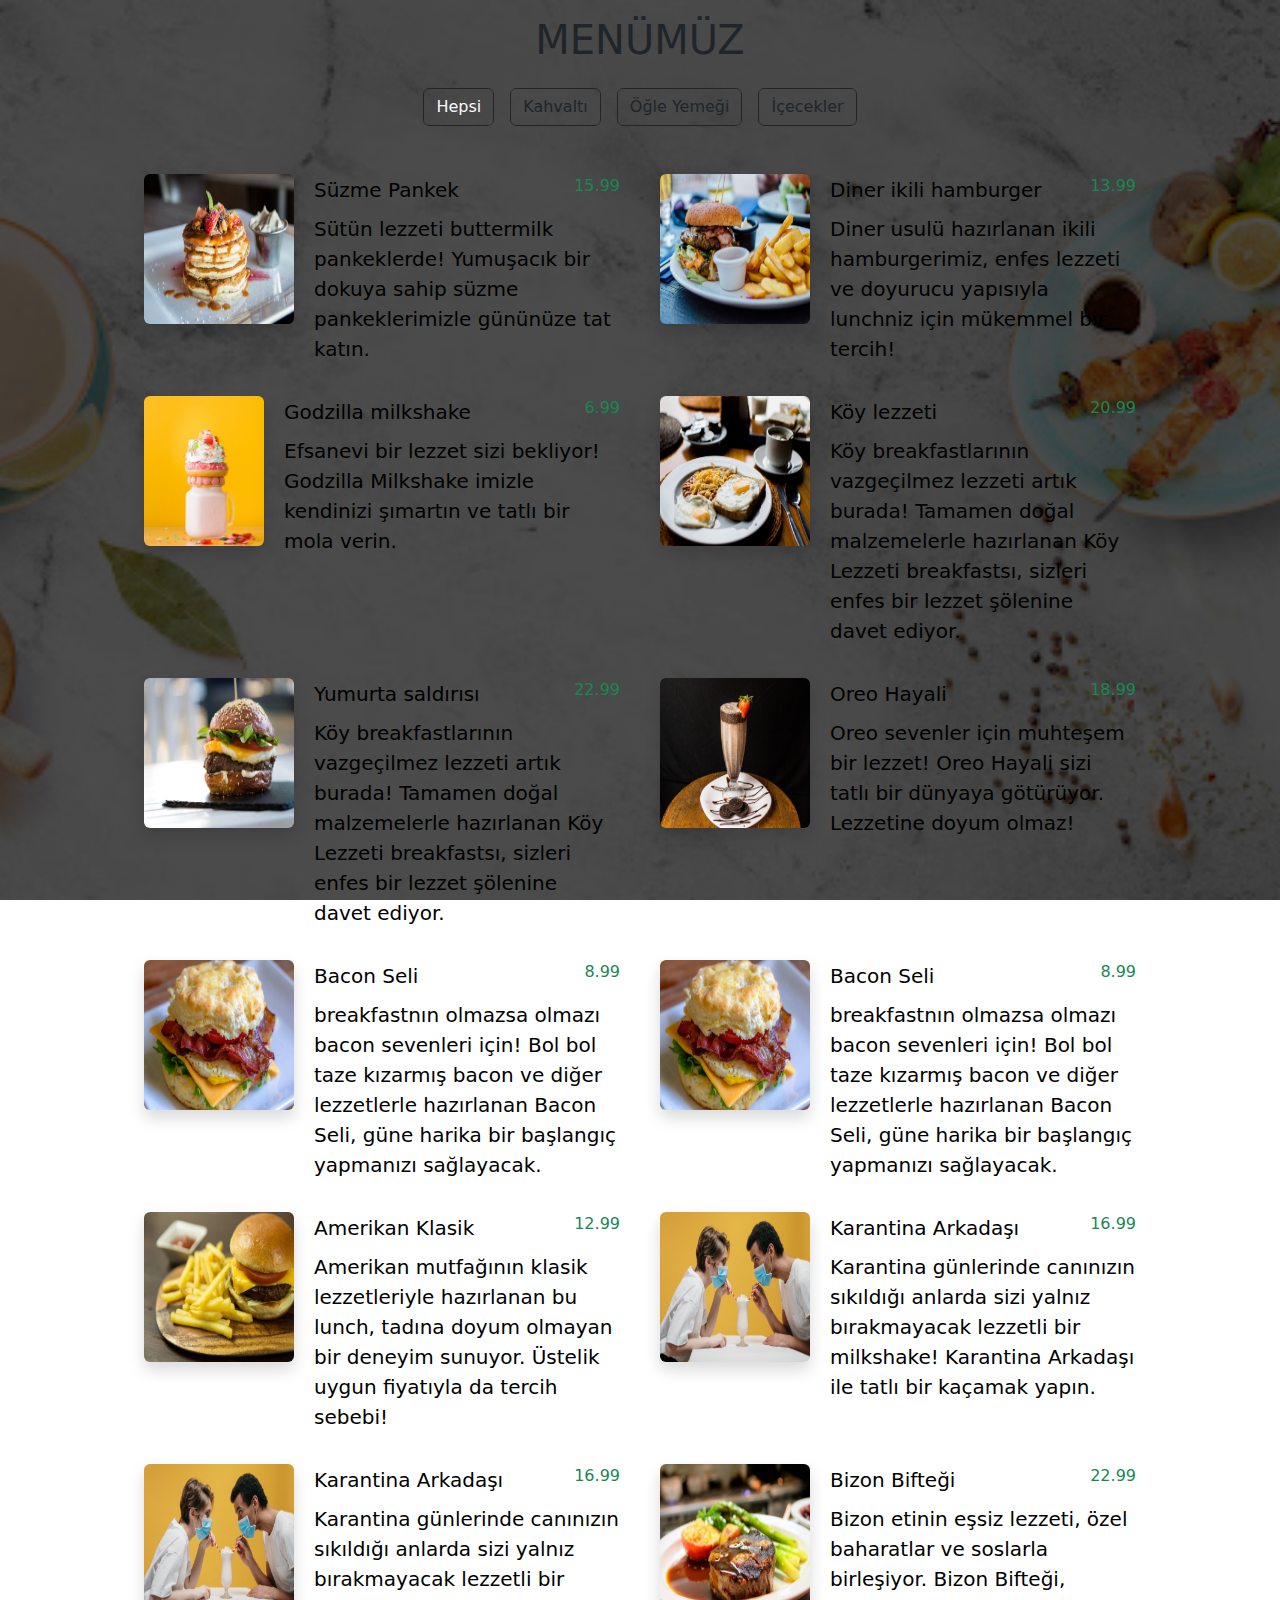
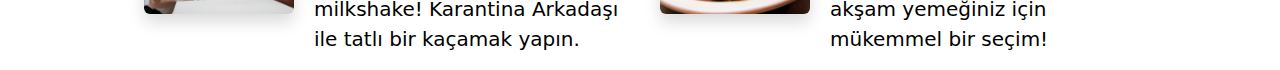
<file: index.html>
<!DOCTYPE html>
<html lang="en">
  <head>
    <meta charset="UTF-8" />
    <meta name="viewport" content="width=device-width, initial-scale=1.0" />
    <title>Document</title>
    <!-- bootstrap -->
    <link
      href="https://cdn.jsdelivr.net/npm/bootstrap@5.3.3/dist/css/bootstrap.min.css"
      rel="stylesheet"
      integrity="sha384-QWTKZyjpPEjISv5WaRU9OFeRpok6YctnYmDr5pNlyT2bRjXh0JMhjY6hW+ALEwIH"
      crossorigin="anonymous"
    />
    <!-- bootstrap icon -->
    <link
      rel="stylesheet"
      href="https://cdn.jsdelivr.net/npm/bootstrap-icons@1.11.3/font/bootstrap-icons.min.css"
    />
    <link rel="stylesheet" href="style.css" />
  </head>
  <body>
    <!-- top area  -->
    <h1 class="text-center my-3">MENÜMÜZ</h1>
    <!-- buttons area -->
    <div
      class="d-flex justify-content-center align-items-center gap-3 mt-4"
      id="buttons-area"
    >
      <button class="btn btn-outline-dark" data-category="all">Hepsi</button>
      <button class="btn btn-outline-dark" data-category="breakfast">
        Kahvaltı
      </button>
      <button class="btn btn-outline-dark" data-category="lunch">
        Öğle Yemeği
      </button>
      <button class="btn btn-outline-dark" data-category="shakes">
        İçecekler
      </button>
    </div>
    <!-- menu area -->
    <div class="row justify-content-center gap-3 mt-5" id="menu-area">
      <a
        id="card"
        href="/productDetail.html"
        class="text-decoration-none text-black d-flex flex-column flex-md-row gab-2"
      >
        <img class="rounded shadow" src="images/item-1.jpeg" alt="" />
        <div>
          <div class="d-flex justify-content-between align-items-center">
            <h5>Süzme Pankek</h5>
            <p class="text-success">239</p>
          </div>
          <p class="lead">
            Sütün lezzeti buttermilk pankeklerde! Yumuşacık bir dokuya sahip
            süzme pankeklerimizle gününüze tat katın.
          </p>
        </div>
      </a>
      <a
        id="card"
        href="/productDetail.html"
        class="text-decoration-none text-black d-flex flex-column flex-md-row gab-2"
      >
        <img class="rounded shadow" src="images/item-1.jpeg" alt="" />
        <div>
          <div class="d-flex justify-content-between align-items-center">
            <h5>Süzme Pankek</h5>
            <p class="text-success">239</p>
          </div>
          <p class="lead">
            Sütün lezzeti buttermilk pankeklerde! Yumuşacık bir dokuya sahip
            süzme pankeklerimizle gününüze tat katın.
          </p>
        </div>
      </a>
      <a
        id="card"
        href="/productDetail.html"
        class="text-decoration-none text-black d-flex flex-column flex-md-row gab-2"
      >
        <img class="rounded shadow" src="images/item-1.jpeg" alt="" />
        <div>
          <div class="d-flex justify-content-between align-items-center">
            <h5>Süzme Pankek</h5>
            <p class="text-success">239</p>
          </div>
          <p class="lead">
            Sütün lezzeti buttermilk pankeklerde! Yumuşacık bir dokuya sahip
            süzme pankeklerimizle gününüze tat katın.
          </p>
        </div>
      </a>
      <a
        id="card"
        href="/productDetail.html"
        class="text-decoration-none text-black d-flex flex-column flex-md-row gab-2"
      >
        <img class="rounded shadow" src="images/item-1.jpeg" alt="" />
        <div>
          <div class="d-flex justify-content-between align-items-center">
            <h5>Süzme Pankek</h5>
            <p class="text-success">239₺</p>
          </div>
          <p class="lead">
            Sütün lezzeti buttermilk pankeklerde! Yumuşacık bir dokuya sahip
            süzme pankeklerimizle gününüze tat katın.
          </p>
        </div>
      </a>
      <a
        id="card"
        href="/productDetail.html"
        class="text-decoration-none text-black d-flex flex-column flex-md-row gab-2"
      >
        <img class="rounded shadow" src="images/item-1.jpeg" alt="" />
        <div>
          <div class="d-flex justify-content-between align-items-center">
            <h5>Süzme Pankek</h5>
            <p class="text-success">239₺</p>
          </div>
          <p class="lead">
            Sütün lezzeti buttermilk pankeklerde! Yumuşacık bir dokuya sahip
            süzme pankeklerimizle gününüze tat katın.
          </p>
        </div>
      </a>
      <a
        id="card"
        href="/productDetail.html"
        class="text-decoration-none text-black d-flex flex-column flex-md-row gab-2"
      >
        <img class="rounded shadow" src="images/item-1.jpeg" alt="" />
        <div>
          <div class="d-flex justify-content-between align-items-center">
            <h5>Süzme Pankek</h5>
            <p class="text-success">239₺</p>
          </div>
          <p class="lead">
            Sütün lezzeti buttermilk pankeklerde! Yumuşacık bir dokuya sahip
            süzme pankeklerimizle gününüze tat katın.
          </p>
        </div>
      </a>
      <a
        id="card"
        href="/productDetail.html"
        class="text-decoration-none text-black d-flex flex-column flex-md-row gab-2"
      >
        <img class="rounded shadow" src="images/item-1.jpeg" alt="" />
        <div>
          <div class="d-flex justify-content-between align-items-center">
            <h5>Süzme Pankek</h5>
            <p class="text-success">239₺</p>
          </div>
          <p class="lead">
            Sütün lezzeti buttermilk pankeklerde! Yumuşacık bir dokuya sahip
            süzme pankeklerimizle gününüze tat katın.
          </p>
        </div>
      </a>
      <a
        id="card"
        href="/productDetail.html"
        class="text-decoration-none text-black d-flex flex-column flex-md-row gab-2"
      >
        <img class="rounded shadow" src="images/item-1.jpeg" alt="" />
        <div>
          <div class="d-flex justify-content-between align-items-center">
            <h5>Süzme Pankek</h5>
            <p class="text-success">239₺</p>
          </div>
          <p class="lead">
            Sütün lezzeti buttermilk pankeklerde! Yumuşacık bir dokuya sahip
            süzme pankeklerimizle gününüze tat katın.
          </p>
        </div>
      </a>
    </div>
    <script src="./js/main.js" type="module"></script>
  </body>
</html>
</file>
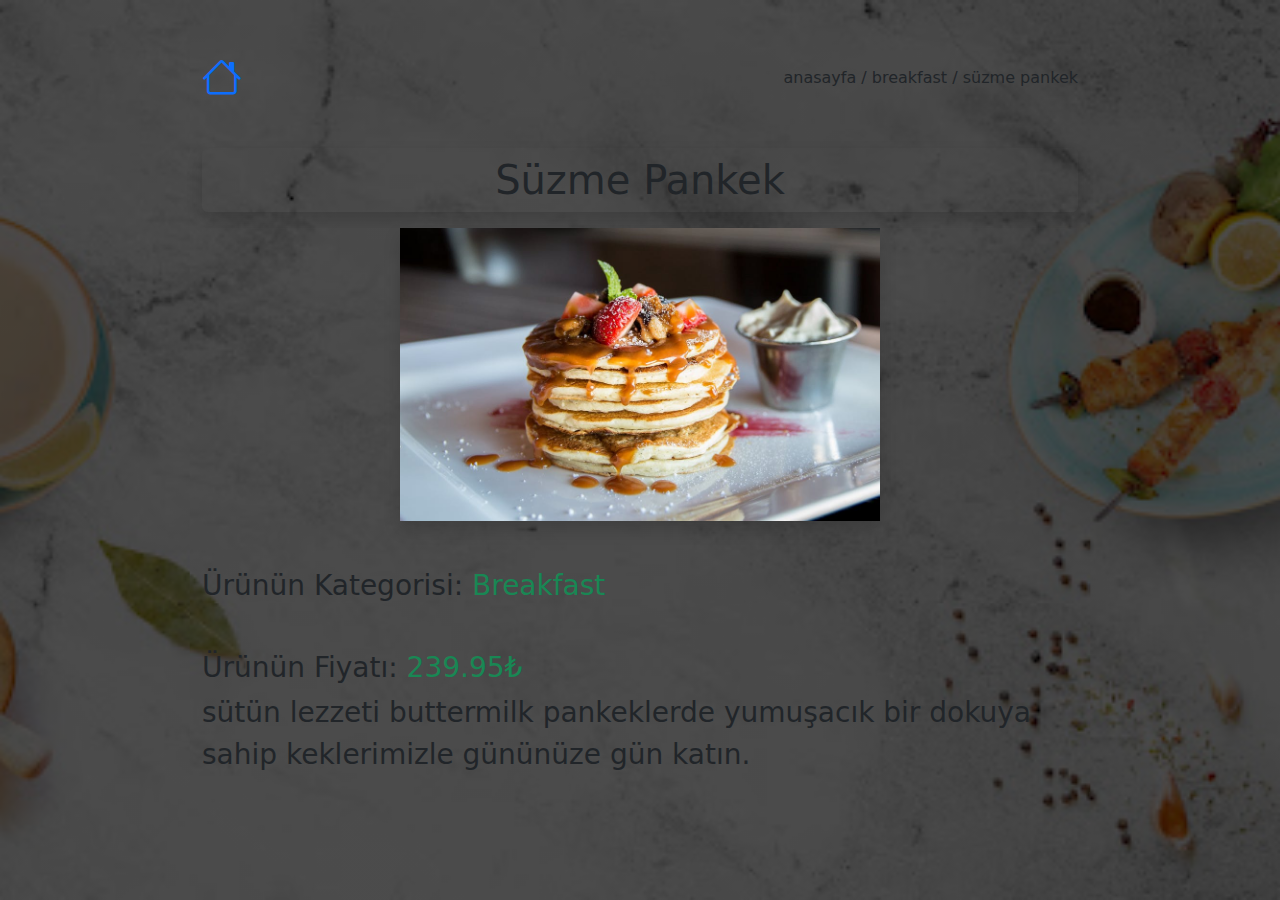
<file: productDetail.html>
<!DOCTYPE html>
<html lang="en">
<head>
    <meta charset="UTF-8">
    <meta name="viewport" content="width=device-width, initial-scale=1.0">
    <title>Document</title>
     <!-- bootstrap -->
     <link
     href="https://cdn.jsdelivr.net/npm/bootstrap@5.3.3/dist/css/bootstrap.min.css"
     rel="stylesheet"
     integrity="sha384-QWTKZyjpPEjISv5WaRU9OFeRpok6YctnYmDr5pNlyT2bRjXh0JMhjY6hW+ALEwIH"
     crossorigin="anonymous"
   />
    <!-- bootstrap icon -->
    <link
      rel="stylesheet"
      href="https://cdn.jsdelivr.net/npm/bootstrap-icons@1.11.3/font/bootstrap-icons.min.css"
    />
    <link rel="stylesheet" href="style.css"/>
</head>
<body>
    <div class="container d-flex flex-column gap-4 my-5" 
     id="outlet" 
     style="max-width: 900px" >    
     <div class="d-flex justify-content-between align-items-center">
        <a href="/index.html">
            <i class="bi bi-house fs-1"></i>
        </a>
         anasayfa / breakfast / süzme pankek</div>
    
    <div>
        <h1 class="text-center my-3 shadow p-2 rounded">Süzme Pankek</h1>
        <div class="d-flex justify-content-center align-items-center">
            <img 
            style="max-width:480px" 
            class="img-fluid shadow"
            src="./images/item-1.jpeg" 
            alt=""/>
        </div>
        <div>
            <h3 class="my-5">Ürünün Kategorisi: <span class="text-success">Breakfast</span></h3>
            <h3>Ürünün Fiyatı: <span class="text-success" >239.95₺</span></h3>
        </div>
        <p class="lead fs-3">
            sütün lezzeti buttermilk pankeklerde yumuşacık bir dokuya sahip keklerimizle gününüze gün katın.
        </p>
    </div>
</div>
<script src="./js/detail.js" type="module"></script>
</body>
</html>
</file>
<file: style.css>
*{
    margin: 0;
    padding: 0;
    box-sizing: border-box;
    gap: 20px;
    background: linear-gradient(rgba(0, 0, 0, 0.7), rgba(0, 0, 0, 0.7)), url(unnamed.jpg);
    background-size: cover;
    background-attachment: fixed;
    box-sizing: border-box;
    /* padding: 10px; */
    background-position: center;
    
}
#card {
    max-width: 500px;
}
#card img {
    width: 150px;
    height: 150px;
}

@media (max-width: 760px) {
    #card {
        max-width: 400px;
    }
    #card img {
        width: 100%;
        height: 240px;
    }
}
</file>
